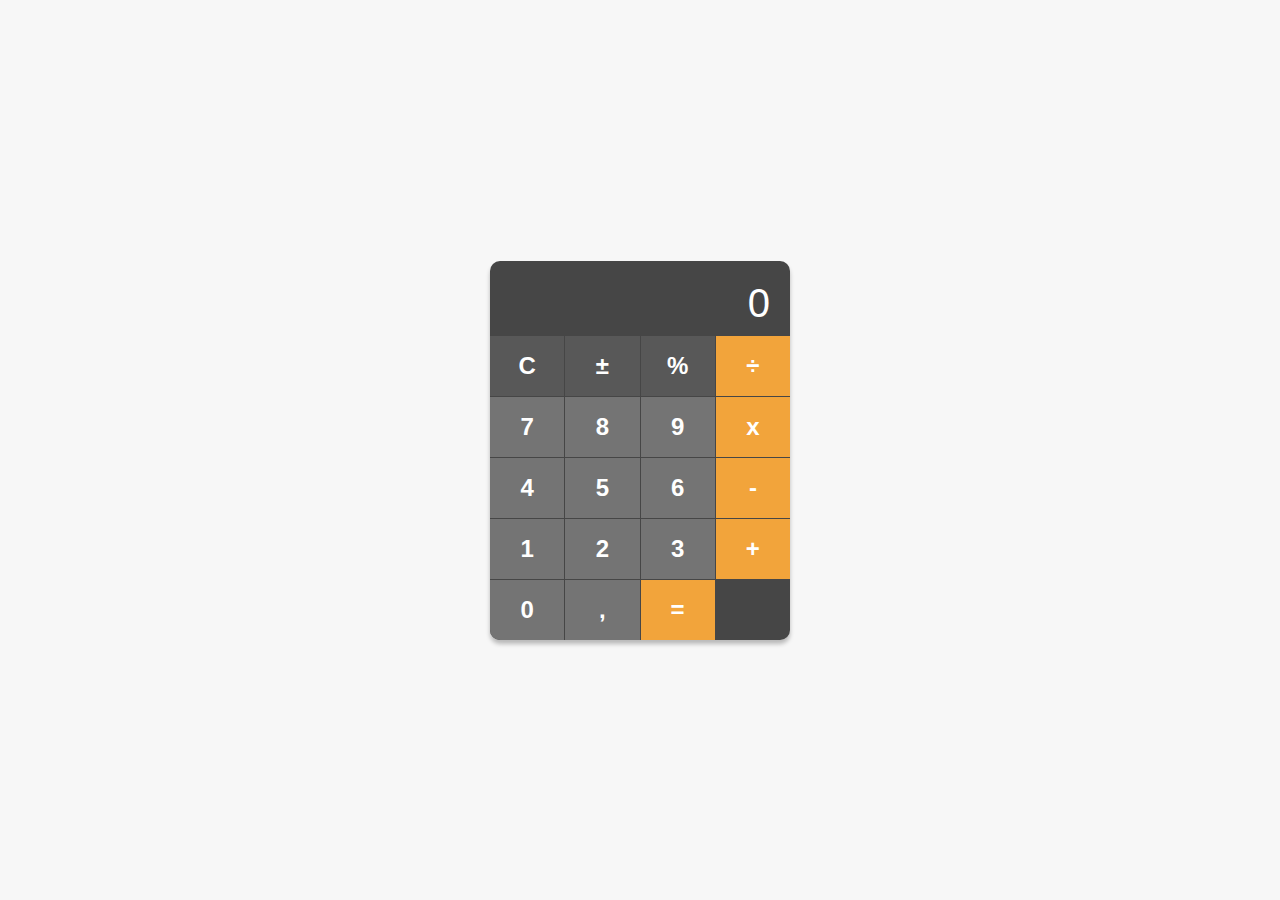
<file: Calculadora/index.html>
<!DOCTYPE html>
<html lang="pt-br">
    <head>
        <meta charset="UTF-8"/>
        <meta http-equiv="X-UA-Compatible" content="IE=edge"/>
        <meta name="viewport" content="width=device=width, inicial-sacale=1.0"/>
        
        <title>Calculadora Exemplo de fução no java script</title>

        <link rel="stylesheet" href="style.css" />
    </head>

    <body>

        <div class="calculadora">
            <div class="resultado">0</div>
            <div class="buttons">
                <button class="botao-cinza">C</button>
                <button class="botao-cinza">±</button>
                <button class="botao-cinza">%</button>
                <button class="botao-laranja">÷</button>

                <button class="botao-cinza-claro">7</button>
                <button class="botao-cinza-claro">8</button>
                <button class="botao-cinza-claro">9</button>
                <button class="botao-laranja">x</button>

                
                <button class="botao-cinza-claro">4</button>
                <button class="botao-cinza-claro">5</button>
                <button class="botao-cinza-claro">6</button>
                <button class="botao-laranja">-</button>

                <button class="botao-cinza-claro">1</button>
                <button class="botao-cinza-claro">2</button>
                <button class="botao-cinza-claro">3</button>
                <button class="botao-laranja">+</button>

                <button class="botao-cinza-claro button-zero">0</button>
                <button class="botao-cinza-claro">,</button>
                <button class="botao-laranja">=</button>
            </div>
        </div>

        <script src="script.js"></script>

    </body>
</html>
</file>
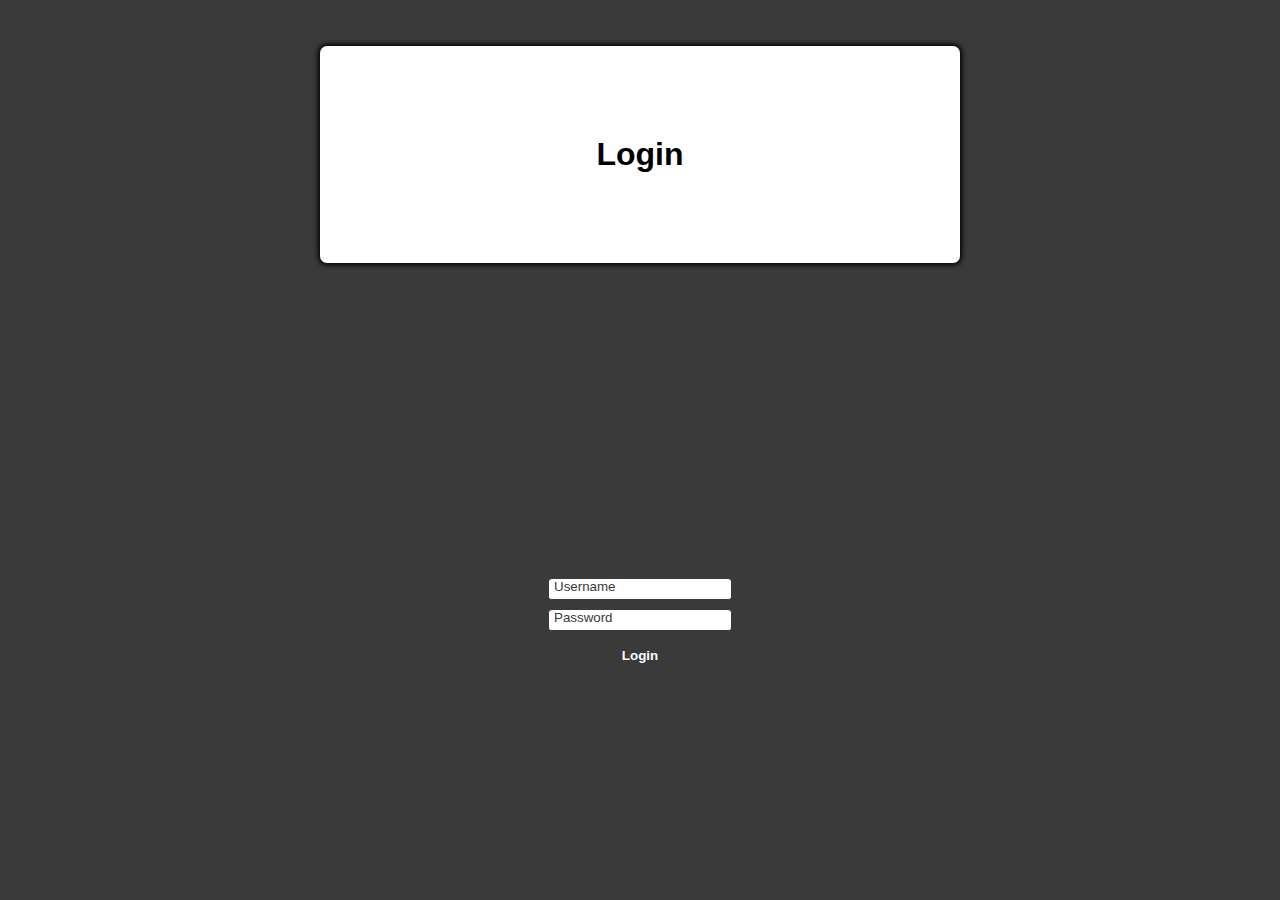
<file: Tela de Login/index.html>
<!DOCTYPE html>
<html>

    <head>
        <meta charset="UTF-8">
        <meta name="viewport" content="width=device-width, inicial-scale=1.0">
        <title>Página de Login "Exemplo"</title>
        <link rel="stylesheet" href="style.css">
        <script defer src="script.js"></script>
    </head>

    <body>
        <main id="main-holder">
            <h1 id="login-header">Login</h1>
        </main>

        <div id="login-error-msg-holder">
            <p id="login-error-msg">Usuário inválido<span id="error-msg-second-line"></span></p>
        </div>

        <form id="login-form">
            <input type="text" name="username" id="username-field" class="login-form-field" placeholder="Username">
            <input type="password" name="password" id="password-field" class="login-form-field" placeholder="Password">
            <input type="submit" value="Login" id="login-form-submit">
        </form>
        
    </body>

</html>
</file>
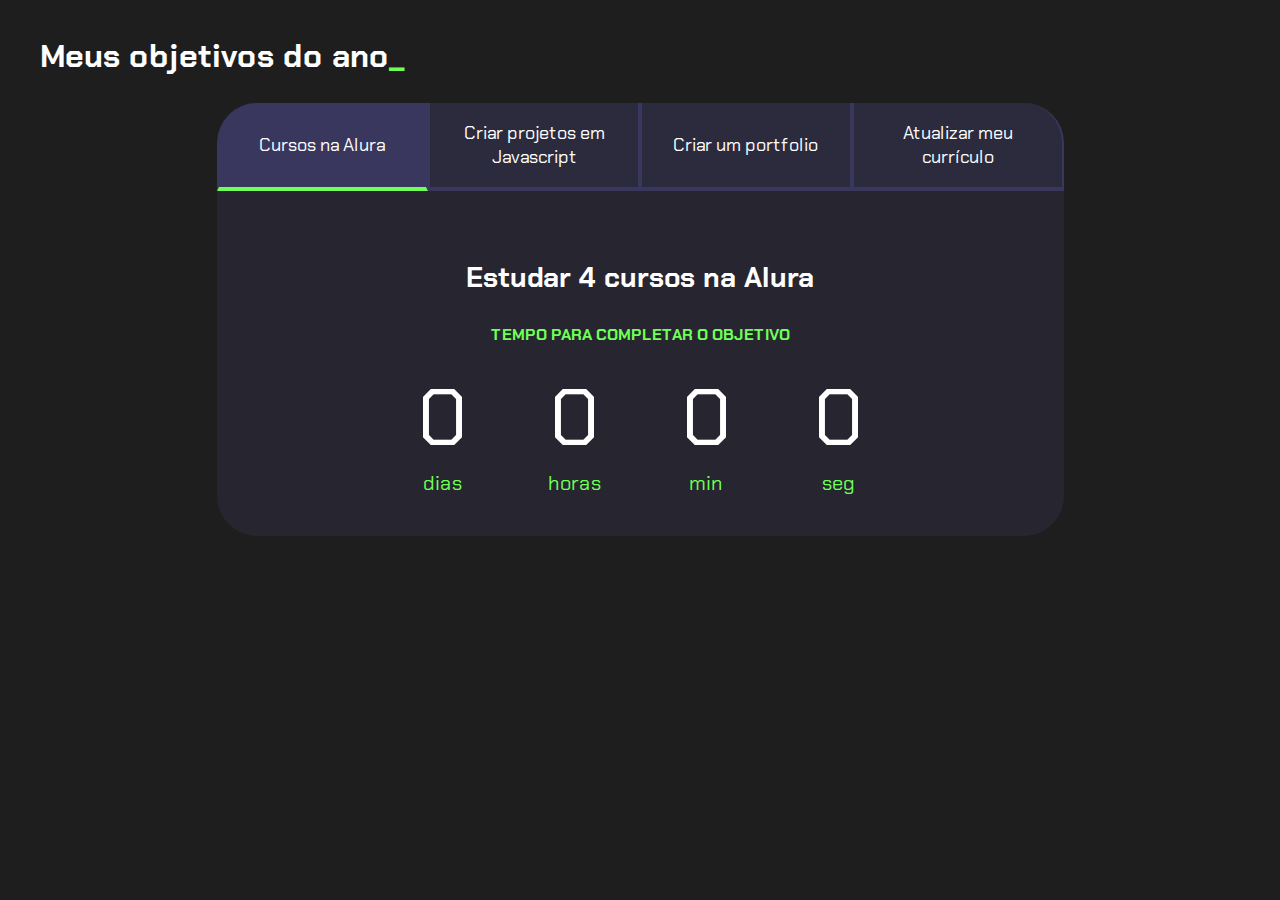
<file: Slides Alura Start/Projeto_Final/index.html>
<!DOCTYPE html>
<html lang="pt-br">

<head>
    <meta charset="UTF-8">
    <meta name="viewport" content="width=device-width, initial-scale=1.0">
    <title>Meus objetivos do ano</title>
    <link rel="stylesheet" href="style.css">
</head>

<body>
    <section class="conteudo-principal">
        <h2 class="titulo-principal">Meus objetivos do ano<span>_</span></h2>
        <div class="conteudo">
            <div class="botoes">
                <button class="botao ativo">Cursos na Alura</button>
                <button class="botao">Criar projetos em Javascript</button>
                <button class="botao">Criar um portfolio</button>
                <button class="botao">Atualizar meu currículo</button>
            </div>
            <div class="abas-textos">
                <div class="aba-conteudo ativo">
                    <h3 class="aba-conteudo-titulo-principal">Estudar 4 cursos na Alura</h3>
                    <h4 class="aba-conteudo-titulo-secundario">Tempo para completar o objetivo</h4>
                    <div class="contador">
                        <div class="contador-digito">
                            <p class="contador-digito-numero" id="dias0"></p>
                            <p class="contador-digito-texto">dias</p>
                        </div>
                        <div class="contador-digito">
                            <p class="contador-digito-numero" id="horas0"></p>
                            <p class="contador-digito-texto">horas</p>
                        </div>
                        <div class="contador-digito">
                            <p class="contador-digito-numero" id="min0"></p>
                            <p class="contador-digito-texto">min</p>
                        </div>
                        <div class="contador-digito">
                            <p class="contador-digito-numero" id="seg0"></p>
                            <p class="contador-digito-texto">seg</p>
                        </div>
                    </div>
                </div>
                <div class="aba-conteudo">
                    <h3 class="aba-conteudo-titulo-principal">Criar 5 projetos em Javascript</h3>
                    <h4 class="aba-conteudo-titulo-secundario">Tempo para completar o objetivo</h4>
                    <div class="contador">
                        <div class="contador-digito">
                            <p class="contador-digito-numero" id="dias1"></p>
                            <p class="contador-digito-texto">dias</p>
                        </div>
                        <div class="contador-digito">
                            <p class="contador-digito-numero" id="horas1"></p>
                            <p class="contador-digito-texto">horas</p>
                        </div>
                        <div class="contador-digito">
                            <p class="contador-digito-numero" id="min1"></p>
                            <p class="contador-digito-texto">min</p>
                        </div>
                        <div class="contador-digito">
                            <p class="contador-digito-numero" id="seg1"></p>
                            <p class="contador-digito-texto">seg</p>
                        </div>
                    </div>
                </div>
                <div class="aba-conteudo">
                    <h3 class="aba-conteudo-titulo-principal">Criar um portfolio com os meus 3 melhores projetos</h3>
                    <h4 class="aba-conteudo-titulo-secundario">Tempo para completar o objetivo</h4>
                    <div class="contador">
                        <div class="contador-digito">
                            <p class="contador-digito-numero" id="dias2"></p>
                            <p class="contador-digito-texto">dias</p>
                        </div>
                        <div class="contador-digito">
                            <p class="contador-digito-numero" id="horas2"></p>
                            <p class="contador-digito-texto">horas</p>
                        </div>
                        <div class="contador-digito">
                            <p class="contador-digito-numero" id="min2"></p>
                            <p class="contador-digito-texto">min</p>
                        </div>
                        <div class="contador-digito">
                            <p class="contador-digito-numero" id="seg2"></p>
                            <p class="contador-digito-texto">seg</p>
                        </div>
                    </div>
                </div>
                <div class="aba-conteudo">
                    <h3 class="aba-conteudo-titulo-principal">Atualizar meu curriculo com os certificados da Alura</h3>
                    <h4 class="aba-conteudo-titulo-secundario">Tempo para completar o objetivo</h4>
                    <div class="contador">
                        <div class="contador-digito">
                            <p class="contador-digito-numero" id="dias3"></p>
                            <p class="contador-digito-texto">dias</p>
                        </div>
                        <div class="contador-digito">
                            <p class="contador-digito-numero" id="horas3"></p>
                            <p class="contador-digito-texto">horas</p>
                        </div>
                        <div class="contador-digito">
                            <p class="contador-digito-numero" id="min3"></p>
                            <p class="contador-digito-texto">min</p>
                        </div>
                        <div class="contador-digito">
                            <p class="contador-digito-numero" id="seg3"></p>
                            <p class="contador-digito-texto">seg</p>
                        </div>
                    </div>
                </div>
            </div>
        </div>
    </section>
    <script src="main.js"></script>
</body>

</html>
</file>
<file: Calculadora/style.css>
* {
    margin: 0;
    padding: 0;
    box-sizing: border-box;
  }
  
  body {
    display: flex;
    align-items: center;
    justify-content: center;
    height: 100vh;
    background-color: #f7f7f7;
  }
  
  .calculadora {
    width: 300px;
    background-color: #464646;
    border-radius: 10px;
    box-shadow: 0px 4px 4px #00000040;
    font-family: "Helvetica Neue", sans-serif;
    overflow: hidden;
  }
  
  .resultado {
    height: 75px;
    padding: 20px;
    text-align: right;
    color: #fff;
    font-size: 2.5rem;
  }
  
  .buttons {
    display: grid;
    grid-template-columns: repeat(4, 1fr);
    grid-gap: 1px;
  }
  
  .buttons button {
    display: flex;
    justify-content: center;
    align-items: center;
    width: 100%;
    height: 60px;
    color: #fff;
    font-size: 1.5rem;
    font-weight: bold;
    border: none;
    outline: none;
    cursor: pointer;
  }
  
  .butuon-zero {
    grid-column: span 2;
    background-color: #747474;
  }
  
  .botao-cinza {
    background-color: #585858;
  }
  
  .botao-cinza-claro {
    background-color: #747474;
  }
  
  button:active {
    opacity: 0.9;
  }
  
  .botao-laranja {
    background-color: #f2a43b;
  }
</file>
<file: Tela de Login/style.css>
html{
    height: 100%;
}

body{
    height: 100%;
    margin: 0;
    font-family: Arial, Helvetica, sans-serif;
    display: grid;
    justify-items: center;
    align-items: center;
    background-color: #3a3a3a;
}

#main-holder{
    width: 50%;
    height: 70%;
    display: grid;
    justify-items: center;
    align-items: center;
    background-color: white;
    border-radius: 7px;
    box-shadow: 0px 0px 5px 2px black;
}

#login-msg-holder{
    width: 100%;
    height: 100%;
    display: grid;
    justify-items: center;
    align-items: center;
}

#login-error-msg{
    width: 40%;
    text-align: center;
    margin: 0;
    padding: 5px;
    font-size: 12px;
    font-weight: bold;
    color: #8a0000;
    border: 1px solid #8a0000;
    background-color: #e58f8f;
    opacity: 0;
}

#error-msg-second-line{
    display: block;
}

#login-form{
    align-self: flex-start;
    display: grid;
    justify-content: center;
    align-items: center;
}

.login-form-field::placeholder{
    color: #3a3a3a;
}

.login-form-field{
    border: none;
    border-bottom: 1px solid #3a3a3a;
    margin-bottom: 10px;
    border-radius: 3px;
    outline: none;
    padding: 0px 0px 5px 5px;
}

#login-form-submit{
    width: 100%;
    padding: 7px;
    border: none;
    border-radius: 5px;
    color: white;
    font-weight: bold;
    background-color: #3a3a3a;
    cursor: pointer;
    outline: none;
}
</file>
<file: Slides Alura Start/Projeto_Final/style.css>
@import url('https://fonts.googleapis.com/css2?family=Chakra+Petch:wght@400;700&display=swap');

:root {
    --cor-de-fundo: #1E1E1E;
    --verde: #6FFF57;
    --branco: #FFFFFF;
    --botao-ativo: #3A375E;
    --botao-inativo: rgba(58, 55, 94, 0.5);
    --texto-fundo: rgba(58, 55, 94, 0.3);
}

body {
    background-color: var(--cor-de-fundo);
    color: var(--branco);
    font-family: 'Chakra Petch', sans-serif;
}


.conteudo-principal {
    display: flex;
    flex-direction: column;
    justify-content: center;
    align-items: center;
    max-width: 1200px;
    width: 100%;
    margin: 0 auto;
}

.titulo-principal {
    text-align: left;
    width: 100%;
    font-size: 32px;
}

.titulo-principal span {
    color: var(--verde);
}


.botao {
    font-family: 'Chakra Petch', sans-serif;
    background-color: var(--botao-inativo);
    color: var(--branco);
    display: flex;
    justify-content: center;
    padding: 1em;
    font-size: 18px;
    align-items: center;
    width: 100%;
    border-bottom: 4px solid var(--botao-ativo);
    border-left: 2px solid var(--botao-ativo);
    border-right: 2px solid var(--botao-ativo);
    border-top: none;
}

.botao:first-child {
    border-radius: 40px 40px 0 0;
}

.botoes {
    display: block;
}

.botao.ativo{
    background-color: var(--botao-ativo);
    border-bottom: 4px solid var(--verde);
}

.abas-textos{
    background-color: var(--texto-fundo);
    padding: 40px;
    border-radius: 0 0 40px 40px;
}
.aba-conteudo.ativo{
    display:block;
}

.aba-conteudo{
    display: none;
}

.aba-conteudo-titulo-principal{
    font-size: 28px;
    text-align: center;
}
.aba-conteudo-titulo-secundario{
    text-align: center;
    color: var(--verde);
    text-transform: uppercase;
}

.contador{
    display:flex;
    justify-content: center;
    flex-wrap: wrap;
}
.contador-digito{
    padding: 0 16px;
    text-align: center;
    min-width: 100px;
}

.contador-digito-numero{
    font-size: 80px;
    margin: 0;

}

.contador-digito-texto{
    color: var(--verde);
    font-size: 20px;
    margin: 0;

}

@media screen and (min-width: 768px) {
    .botoes {
        display: flex;
    }

    .botao:first-child {
        border-radius: 40px 0 0 0;
    }

    .botao:last-child {
        border-radius: 0 40px 0 0;
    }
}
</file>
